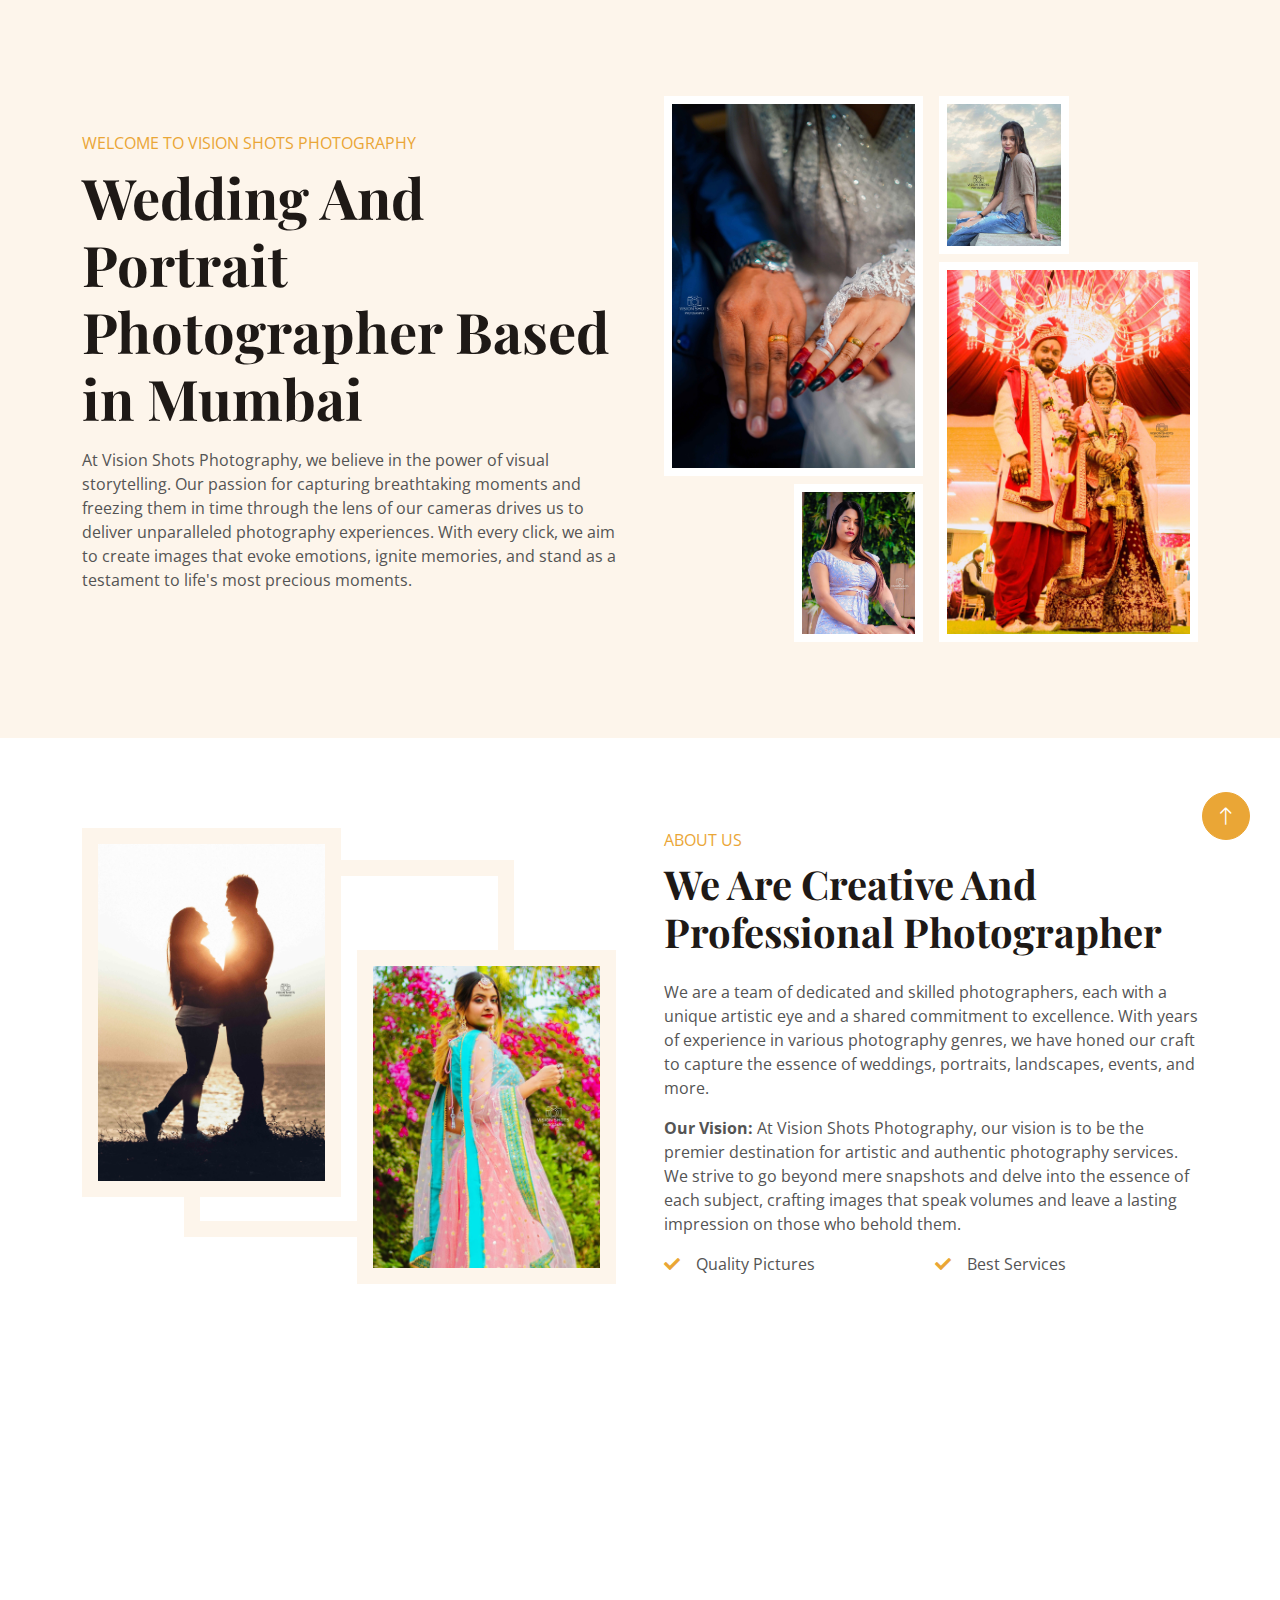
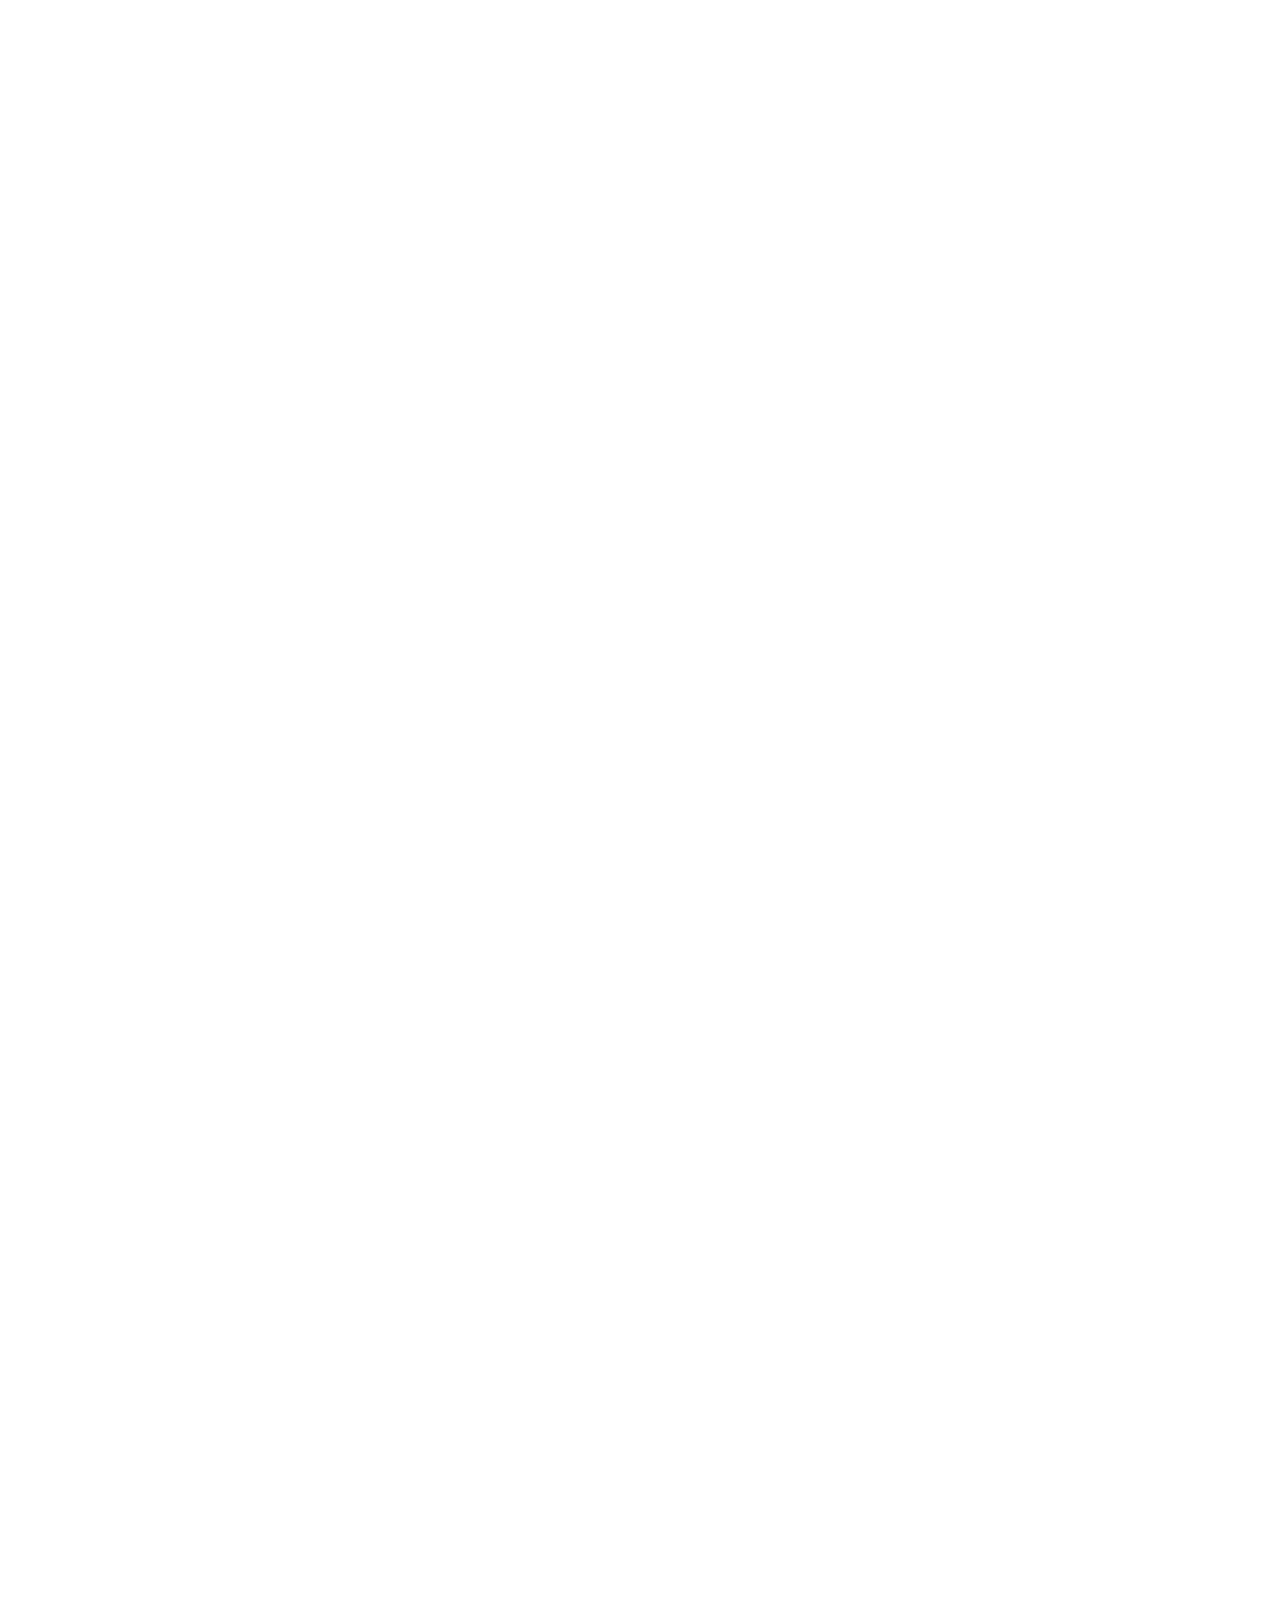
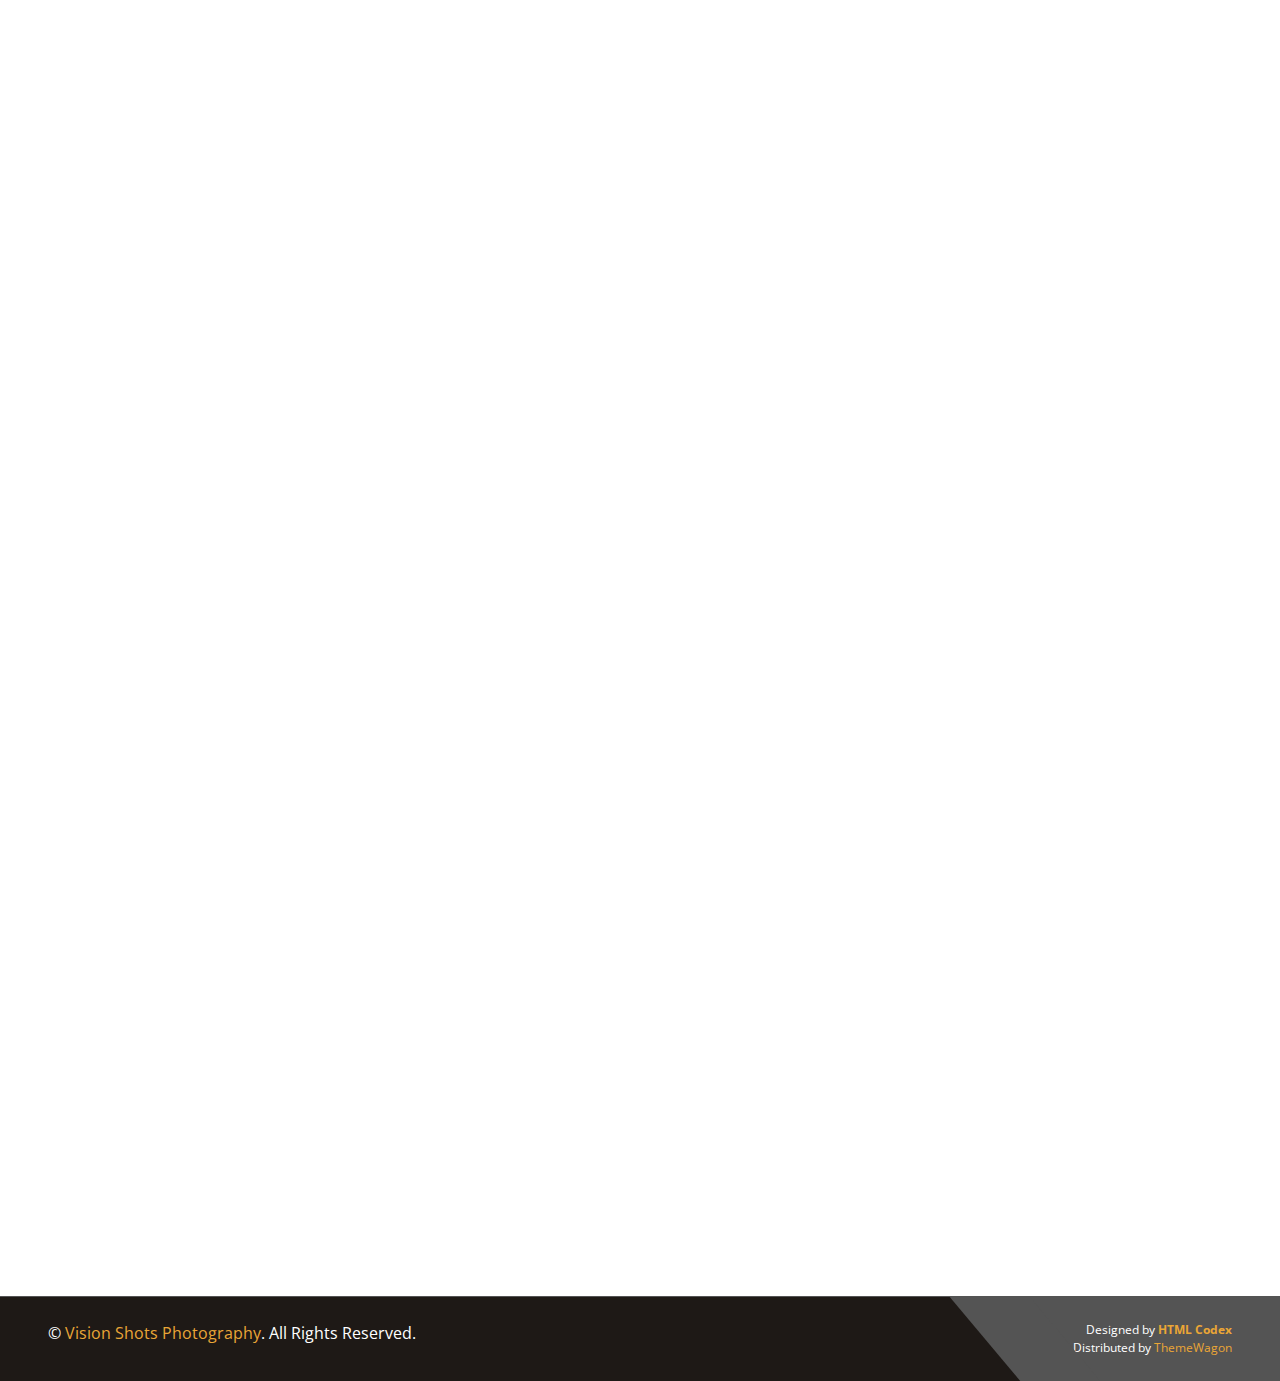
<file: index.html>
<!DOCTYPE html>
<html lang="en">

<head>
    <meta charset="utf-8">
    <title>Vision Shots Photography</title>
    <meta content="width=device-width, initial-scale=1.0" name="viewport">
    <meta content="" name="keywords">
    <meta content="" name="description">

    <!-- Favicon -->
    <link href="favicon.ico" rel="icon">

    <!-- Google Web Fonts -->
    <link rel="preconnect" href="https://fonts.googleapis.com">
    <link rel="preconnect" href="https://fonts.gstatic.com" crossorigin>
    <link href="https://fonts.googleapis.com/css2?family=Open+Sans:wght@400;500;600&family=Playfair+Display:wght@500;600;700&display=swap" rel="stylesheet"> 

    <!-- Icon Font Stylesheet -->
    <link href="https://cdnjs.cloudflare.com/ajax/libs/font-awesome/5.10.0/css/all.min.css" rel="stylesheet">
    <link href="https://cdn.jsdelivr.net/npm/bootstrap-icons@1.4.1/font/bootstrap-icons.css" rel="stylesheet">

    <!-- Libraries Stylesheet -->
    <link href="lib/animate/animate.min.css" rel="stylesheet">
    <link href="lib/owlcarousel/assets/owl.carousel.min.css" rel="stylesheet">
    <link href="lib/lightbox/css/lightbox.min.css" rel="stylesheet">

    <!-- Customized Bootstrap Stylesheet -->
    <link href="css/bootstrap.min.css" rel="stylesheet">

    <!-- Template Stylesheet -->
    <link href="css/style.css" rel="stylesheet">

    <!-- Testimonials js -->
    <script src="js/testimony.js"></script>
</head>

<body>
    <!-- Spinner Start -->
    <div id="spinner" class="show bg-white position-fixed translate-middle w-100 vh-100 top-50 start-50 d-flex align-items-center justify-content-center">
        <div class="spinner-grow text-primary" role="status"></div>
    </div>
    <!-- Spinner End -->


    <!-- Navbar Start -->
    <nav class="navbar navbar-expand-lg bg-white navbar-light fixed-top shadow py-lg-0 px-4 px-lg-5 wow fadeIn" data-wow-duration="0.25s" data-wow-delay="0s">
        <a href="index.html" class="navbar-brand d-block d-lg-none">
            <!-- <h1 class="text-primary">Vision Shots Photography</h1> -->
        </a>
        <button type="button" class="navbar-toggler" data-bs-toggle="collapse" data-bs-target="#navbarCollapse">
            <span class="navbar-toggler-icon"></span>
        </button>
        <div class="collapse navbar-collapse justify-content-between py-4 py-lg-0" id="navbarCollapse">
            <!-- <div class="navbar-nav ms-auto py-0">
                
            </div> -->
            <a href="index.html" class="navbar-brand bg-primary py-2 px-4 mx-3 d-none d-lg-block">
                <!-- <h1 class="text-white">Vision Shots Photography</h1> -->
            <img src="img/vision_logo.png" alt="" height="67">

            </a>
            <div class="navbar-nav ms-auto py-0">
                <a href="#home" class="nav-item nav-link" onclick="closeNavMob()">Home</a>
                <a href="#aboutus" class="nav-item nav-link" onclick="closeNavMob()">About</a>
                <div class="nav-item dropdown">
                    <a class="nav-link dropdown-toggle" data-bs-toggle="dropdown">Gallery</a>
                    <div class="dropdown-menu rounded-0 shadow-sm border-0 m-0">
                        <a href="gallery.html?id=prewedding" class="dropdown-item">Pre-Wedding</a>
                        <a href="gallery.html?id=wedding" class="dropdown-item">Wedding</a>
                        <a href="gallery.html?id=potraits" class="dropdown-item">Potraits</a>
                        <a href="gallery.html?id=fashion" class="dropdown-item">Fashion</a>
                        <a href="gallery.html?id=babyshoot" class="dropdown-item">Baby shoot</a>
                    </div>
                </div>
                <a href="#team" class="nav-item nav-link" onclick="closeNavMob()">Team</a>
                <a href="#contact" class="nav-item nav-link" onclick="closeNavMob()">Contact</a>
            </div>
        </div>
    </nav>
    <!-- Navbar End -->


    <!-- Header Start -->
    <div class="container-fluid hero-header bg-light py-5" id="home">
        <div class="container py-5">
            <div class="row g-5 align-items-center">
                <div class="col-lg-6">
                    <p class="text-primary text-uppercase mb-2 animated slideInDown">Welcome To Vision Shots Photography</p>
                    <h1 class="display-4 mb-3 animated slideInDown">Wedding And Portrait Photographer Based in Mumbai</h1>
                    <p class="animated slideInDown">At Vision Shots Photography, we believe in the power of visual storytelling. Our passion for capturing breathtaking moments and freezing them in time through the lens of our cameras drives us to deliver unparalleled photography experiences. With every click, we aim to create images that evoke emotions, ignite memories, and stand as a testament to life's most precious moments.</p>
                    <!-- div class="d-flex align-items-center pt-4 animated slideInDown">
                        <a href="" class="btn btn-primary py-3 px-4 me-5">Explore More</a>
                        <button type="button" class="btn-play" data-bs-toggle="modal"
                            data-src="https://www.youtube.com/embed/DWRcNpR6Kdc" data-bs-target="#videoModal">
                            <span></span>
                        </button>
                        <h5 class="ms-4 mb-0 d-none d-sm-block">Play Video</h5>
                    </div -->
                </div>
                <div class="col-lg-6 animated fadeIn">
                    <div class="row g-3">
                        <div class="col-6 text-end">
                            <img class="img-fluid bg-white p-2 w-100 mb-2" src="img/wedding2.jpg" alt="">
                            <img class="img-fluid bg-white p-2 w-50" src="img/fashion1.jpg" alt="">
                        </div>
                        <div class="col-6">
                            <img class="img-fluid bg-white p-2 w-50 mb-2" src="img/fashion2.jpg" alt="">
                            <img class="img-fluid bg-white p-2 w-100" src="img/wedding1.jpg" alt="">
                        </div>
                    </div>
                </div>
            </div>
        </div>
    </div>
    <!-- Header End -->


    <!-- About Start -->
    <div class="container-xxl pb-5" style="padding-top: 90px;" id="aboutus">
        <div class="container">
            <div class="row g-5">
                <div class="col-lg-6 wow fadeInUp" data-wow-duration="0.25s" data-wow-delay="0s">
                    <div class="row g-3 img-twice position-relative h-100">
                        <div class="col-6">
                            <img class="img-fluid bg-light p-3" src="img/wedding3.jpg" alt="">
                        </div>
                        <div class="col-6 align-self-end">
                            <img class="img-fluid bg-light p-3" src="img/fashion3.jpg" alt="">
                        </div>
                    </div>
                </div>
                <div class="col-lg-6 wow fadeInUp" data-wow-duration="0.25s" data-wow-delay="0s">
                    <div class="h-100">
                        <p class="text-primary text-uppercase mb-2">About Us</p>
                        <h1 class="display-6 mb-4">We Are Creative And Professional Photographer</h1>
                        <p>We are a team of dedicated and skilled photographers, each with a unique artistic eye and a shared commitment to excellence. With years of experience in various photography genres, we have honed our craft to capture the essence of weddings, portraits, landscapes, events, and more.</p>
                        <p><b>Our Vision:</b> At Vision Shots Photography, our vision is to be the premier destination for artistic and authentic photography services. We strive to go beyond mere snapshots and delve into the essence of each subject, crafting images that speak volumes and leave a lasting impression on those who behold them.</p>
                        <div class="row g-2 mb-4">
                            <div class="col-sm-6">
                                <i class="fa fa-check text-primary me-3"></i>Quality Pictures
                            </div>
                            <div class="col-sm-6">
                                <i class="fa fa-check text-primary me-3"></i>Best Services
                            </div>
                            <!-- div class="col-sm-6">
                                <i class="fa fa-check text-primary me-3"></i>On Time Delivery
                            </div>
                            <div class="col-sm-6">
                                <i class="fa fa-check text-primary me-3"></i>Home Delivery
                            </div -->
                        </div>
                        <!-- a class="btn btn-primary py-3 px-5" href="">Read More</a -->
                    </div>
                </div>
            </div>
        </div>
    </div>
    <!-- About End -->

    <!-- Project Start -->
    <div class="container-xxl py-5" id="project">
        <div class="container">
            <div class="text-center mx-auto mb-5 wow fadeInUp" data-wow-duration="0.25s" data-wow-delay="0s" style="max-width: 500px;">
                <p class="text-primary text-uppercase mb-2">Our Works</p>
                <h1 class="display-6 mb-0">Discover Our Unique And Creative Photoshoot</h1>
            </div>
            <div class="row g-3">
                <div class="col-lg-4 col-md-6 wow fadeInUp" data-wow-duration="0.25s" data-wow-delay="0s">
                    <div class="row g-3">
                        <div class="col-12">
                            <div class="project-item">
                                <img class="img-fluid" src="img/works/prewedding.jpg" alt="">
                                <a class="project-title h5 mb-0" href="gallery.html?id=prewedding">
                                    Pre-Wedding
                                </a>
                            </div>
                        </div>
                        <div class="col-12">
                            <div class="project-item">
                                <img class="img-fluid" src="img/works/wedding.jpg" alt="">
                                <a class="project-title h5 mb-0" href="gallery.html?id=wedding">
                                    Wedding
                                </a>
                            </div>
                        </div>
                    </div>
                </div>
                <div class="col-lg-4 col-md-6 wow fadeInUp" data-wow-duration="0.25s" data-wow-delay="0s">
                    <div class="row g-3">
                        <div class="col-12">
                            <div class="project-item">
                                <img class="img-fluid" src="img/works/portraits.jpg" alt="">
                                <a class="project-title h5 mb-0" href="gallery.html?id=potraits">
                                    Portrait
                                </a>
                            </div>
                        </div>
                    </div>
                </div>
                <div class="col-lg-4 col-md-6 wow fadeInUp" data-wow-duration="0.25s" data-wow-delay="0s">
                    <div class="row g-3">
                        <div class="col-12">
                            <div class="project-item">
                                <img class="img-fluid" src="img/works/fashion.jpg" alt="">
                                <a class="project-title h5 mb-0" href="gallery.html?id=fashion">
                                    Fashion
                                </a>
                            </div>
                        </div>
                        <div class="col-12">
                            <div class="project-item">
                                <img class="img-fluid" src="img/works/babyshootjpg.jpg" alt="">
                                <a class="project-title h5 mb-0" href="gallery.html?id=babyshoot">
                                    Baby Shoot
                                </a>
                            </div>
                        </div>
                    </div>
                </div>
            </div>
        </div>
    </div>
    <!-- Project End -->

    <!-- Testimonial Start -->
    <div class="container-xxl py-5">
        <div class="container">
            <div class="text-center mx-auto mb-5 wow fadeInUp" data-wow-delay="0.1s" style="max-width: 500px;">
                <p class="text-primary text-uppercase mb-2">Client's Review</p>
                <h1 class="display-6 mb-0">Our Customers Stories</h1>
            </div>
            <div class="owl-carousel testimonial-carousel wow fadeInUp" id="testimonial-block" data-wow-delay="0.1s">
                
            </div>
        </div>
    </div>
    <!-- Testimonial End -->
    
    <!-- Team Start -->
    <div class="container-xxl px-0 pb-5" style="padding-top: 90px;" id="team">
        <div class="text-center mx-auto mb-5 wow fadeInUp" data-wow-duration="0.25s" data-wow-delay="0s" style="max-width: 500px;">
            <p class="text-primary text-uppercase mb-2">Our Team</p>
            <h1 class="display-6 mb-0">Creative Photograher And Videographer</h1>
        </div>
        <div class="row g-0">
            <div class="col-md-4 wow fadeIn" data-wow-duration="0.25s" data-wow-delay="0s">
                <div class="row g-0 flex-column  align-items-center">
                    <div class="col-sm-9">
                        <div class="team-img position-relative">
                            <img class="img-fluid" src="img\Elias-Team-1.jpg" alt="">
                        </div>
                    </div>
                    <div class="col-sm-9">
                        <div class="h-100 p-3 d-flex flex-column justify-content-between">
                            <div class="mb-3">
                                <h4>Elias Saldhana</h4>
                                <span>Photographer | Editor</span>
                            </div>
                            <p>Capturing moments and crafting visual stories through the lens and editing suite.</p>
                            <div class="d-flex">
                                <!--a class="btn btn-square btn-outline-primary rounded-circle me-2" href=""><i class="fab fa-facebook-f"></i></a>
                                <a class="btn btn-square btn-outline-primary rounded-circle me-2" href=""><i class="fab fa-twitter"></i></a -->
                                <a class="btn btn-square btn-outline-primary rounded-circle me-2" href="https://instagram.com/vision_shots_photography?igshid=MzRlODBiNWFlZA=="><i class="fab fa-instagram"></i></a>
                            </div>
                        </div>
                    </div>
                </div>
            </div>
            <div class="col-md-4 wow fadeIn" data-wow-duration="0.25s" data-wow-delay="0s">
                <div class="row g-0 flex-column align-items-center">
                    <div class="col-sm-9">
                        <div class="team-img position-relative">
                            <img class="img-fluid" src="img\Rushi-Team-2.jpg" alt="">
                        </div>
                    </div>
                    <div class="col-sm-9">
                        <div class="h-100 p-3 d-flex flex-column justify-content-between">
                            <div class="mb-3">
                                <h4>Rushi Shinde</h4>
                                <span>Photographer | Videographer</span>
                            </div>
                            <p>A skilled photographer and meticulous editor, transforming moments into captivating visual narratives.</p>
                            <div class="d-flex">
                                <!-- a class="btn btn-square btn-outline-primary rounded-circle me-2" href=""><i class="fab fa-facebook-f"></i></a>
                                <a class="btn btn-square btn-outline-primary rounded-circle me-2" href=""><i class="fab fa-twitter"></i></a -->
                                <a class="btn btn-square btn-outline-primary rounded-circle me-2" href="https://instagram.com/pixomatic_photography?igshid=MzRlODBiNWFlZA=="><i class="fab fa-instagram"></i></a>
                            </div>
                        </div>
                    </div>
                </div>
            </div>
            <div class="col-md-4 wow fadeIn" data-wow-duration="0.25s" data-wow-delay="0s">
                <div class="row g-0 flex-column align-items-center">
                    <div class="col-sm-9">
                        <div class="team-img position-relative">
                            <img class="img-fluid" src="img\Justin-Team-3.jpg" alt="">
                        </div>
                    </div>
                    <div class="col-sm-9">
                        <div class="h-100 p-3 d-flex flex-column justify-content-between">
                            <div class="mb-3">
                                <h4>Justin Mendonsa</h4>
                                <span>Photographer | Editor</span>
                            </div>
                            <p>A versatile artist with a camera and an editing suite, transforming images into captivating stories.</p>
                            <div class="d-flex">
                                <!-- a class="btn btn-square btn-outline-primary rounded-circle me-2" href=""><i class="fab fa-facebook-f"></i></a>
                                <a class="btn btn-square btn-outline-primary rounded-circle me-2" href=""><i class="fab fa-twitter"></i></a -->
                                <a class="btn btn-square btn-outline-primary rounded-circle me-2" href="https://instagram.com/rushi_shinde_photography_?igshid=MzRlODBiNWFlZA=="><i class="fab fa-instagram"></i></a>
                            </div>
                        </div>
                    </div>
                </div>
            </div>
        </div>
    </div>
    <!-- Team End -->



    <!-- Footer Start -->
    <div class="container-fluid footer position-relative bg-dark text-white-50 mt-5 py-5 px-4 px-lg-5 wow fadeIn" data-wow-duration="0.25s" data-wow-delay="0.1s">
        <div class="row g-5 py-5" id="contact">
            <div class="col-lg-6 pe-lg-5">
                <a href="index.html" class="navbar-brand">
                    <h1 class="display-5 text-primary text-wrap">Vision Shots Photography</h1>
                </a>
                <p>Book your shoot with me and my team and get your precious moments captured by us.</p>
                <p><i class="fa fa-map-marker-alt me-2"></i>Panvel, Navi Mumbai 410206</p>
                <p><i class="fa fa-phone-alt me-2"></i>                    
                    <a class="text-decoration-none" href="tel:+91-8928986658">+91 8928986658</a>,
                    <a class="text-decoration-none" href="tel:+91-8669092261">+91 8669092261</a>                    
                </p>
                <p><i class="fa fa-envelope me-2"></i>
                    <a class="text-decoration-none" href="mailto:visionshotsphotography1@gmail.com">visionshotsphotography1@gmail.com</a>
                </p>
                <div class="d-flex justify-content-start mt-4">
                    <!-- a class="btn btn-square btn-outline-primary rounded-circle me-2" href="#"><i class="fab fa-twitter"></i></a -->
                    <a class="btn btn-square btn-outline-primary rounded-circle me-2" href="https://wa.me/8669092261"><i class="fab fa-whatsapp"></i></a>
                    <a class="btn btn-square btn-outline-primary rounded-circle me-2" href="https://instagram.com/vision_shots_photography?igshid=MzRlODBiNWFlZA=="><i class="fab fa-instagram"></i></a>
                    <a class="btn btn-square btn-outline-primary rounded-circle me-2" href="https://www.facebook.com/profile.php?id=100090133834678&mibextid=LQQJ4d"><i class="fab fa-facebook-f"></i></a>
                </div>
            </div>
            <div class="col-lg-6 ps-lg-5">
                <div class="row g-5">
                    <div class="col-sm-6 col-md-8 col-lg-9">
                        <h4 class="text-light mb-4">Contact Us</h4>
                        <form id="contact-form"
                        action="https://docs.google.com/forms/u/0/d/e/1FAIpQLScPVejMdI6avZuIfElxQJAf8scqMj3n9sLPoitOMI7GTCEL5Q/formResponse"
                        method="post" target="_blank">
                        <input class="form-control mb-3 me-sm-5 required" name="emailAddress" type="email" placeholder="Email" required onkeyup="enableSubmit()">
                        <input class="form-control mb-3 me-sm-5 required" name="entry.1908797338" type="name" placeholder="Name" required onkeyup="enableSubmit()">
                        <input class="form-control mb-3 me-sm-5" name="entry.648562308" type="tel" placeholder="Phone number">
                        <textarea class="form-control mb-3 me-sm-5" name="entry.1646533005" type="text" rows="3" value=" " placeholder="Send us a message"></textarea>
                        <button class="btn btn-primary p-2 d-flex align-items-center" type="submit" id="form-submit" disabled>
                            <div class="spinner-border text-light spinner-border-sm d-none me-1" role="status" id="contact-spinner">
                                <span class="visually-hidden">Loading...</span>
                            </div>
                            Send Message
                        </button>
                        <input class="d-none" id="form-reset" type="reset" value="Reset">
                        </form>
                        <iframe class="d-none" src="" frameborder="0" name="myIframe"></iframe>
                    </div>
                    <!--div class="col-sm-6">
                        <h4 class="text-light mb-4">Contact Us</h4>
                        <form name="submit-to-google-sheet">
                            <fieldset id="contact-fieldset">
                                <input class="form-control mb-3 me-sm-5" name="email" type="email" placeholder="Email" required>
                                <input class="form-control mb-3 me-sm-5" name="name" type="name" placeholder="Name" required>
                                <input class="form-control mb-3 me-sm-5" name="phone" type="tel" placeholder="Phone number" required>
                                <textarea class="form-control mb-3 me-sm-5" name="message" type="text" rows="3" placeholder="Send us a message"></textarea>
                                <button class="btn btn-primary p-2 d-flex align-items-center" type="submit">
                                    <div class="spinner-border text-light spinner-border-sm d-none me-1" role="status" id="contact-spinner">
                                        <span class="visually-hidden">Loading...</span>
                                    </div>
                                    Send Message
                                </button>
                            </fieldset>
                        </form>
                    </div>
                    <div class="col-sm-12">
                        <h4 class="text-light mb-4">Newsletter</h4>
                        <div class="w-100">
                            <div class="input-group">
                                <input type="text" class="form-control border-0 bg-secondary" style="padding: 20px 30px;" placeholder="Your Email Address"><button class="btn btn-primary px-4">Sign Up</button>
                            </div>
                        </div>
                    </div -->
                </div>
            </div>
        </div>
    </div>
    <!-- Footer End -->


    <!-- Copyright Start -->
    <div class="container-fluid bg-dark text-white border-top border-secondary px-0">
        <div class="d-flex flex-column flex-md-row justify-content-between">
            <div class="py-4 px-5 text-center text-md-start">
                <p class="mb-0">&copy; <a class="text-primary" href="#">Vision Shots Photography</a>. All Rights Reserved.</p>
            </div>
            <div class="py-4 px-5 bg-secondary footer-shape position-relative text-center text-md-end" style="font-size: 12px;">
                <!--/*** This template is free as long as you keep the footer author’s credit link/attribution link/backlink. If you'd like to use the template without the footer author’s credit link/attribution link/backlink, you can purchase the Credit Removal License from "https://htmlcodex.com/credit-removal". Thank you for your support. ***/-->
                <p class="mb-0">Designed by <a class="text-primary fw-bold" href="https://htmlcodex.com">HTML Codex</a></p>  Distributed by <a href="https://themewagon.com" target="_blank" >ThemeWagon</a>
            </div>
        </div>
    </div>
    <!-- Copyright End -->


    <!-- Back to Top -->
    <a href="#" class="btn btn-lg btn-primary btn-lg-square rounded-circle back-to-top"><i class="bi bi-arrow-up"></i></a>

    <!-- Submit to google sheet   -->
              
    <script>
      const scriptURL = 'https://script.google.com/macros/s/AKfycbzlZcU99trbVXyAGX_W-P7EF2ay1uP_p9f_s017b1l2E5dGYM62ivg5RGiXsqphtqKA/exec'
      const form = document.forms['submit-to-google-sheet']
        window.onpaint = setTestimonials();
    </script> 

    <!-- JavaScript Libraries -->
    <script src="https://code.jquery.com/jquery-3.4.1.min.js"></script>
    <script src="https://cdn.jsdelivr.net/npm/bootstrap@5.0.0/dist/js/bootstrap.bundle.min.js"></script>
    <script src="lib/wow/wow.min.js"></script>
    <script src="lib/easing/easing.min.js"></script>
    <script src="lib/waypoints/waypoints.min.js"></script>
    <script src="lib/counterup/counterup.min.js"></script>
    <script src="lib/owlcarousel/owl.carousel.min.js"></script>
    <script src="lib/lightbox/js/lightbox.min.js"></script>

    <!-- Template Javascript -->
    <script src="js/main.js"></script>
</body>

</html>
</file>
<file: css/style.css>
/********** Template CSS **********/
:root {
    --primary: #EAA636;
    --secondary: #545454;
    --light: #FDF5EB;
    --dark: #1E1916;
}

.back-to-top {
    position: fixed;
    display: none;
    right: 30px;
    bottom: 60px;
    z-index: 99;
}


/*** Spinner ***/
#spinner {
    opacity: 0;
    visibility: hidden;
    transition: opacity .5s ease-out, visibility 0s linear .5s;
    z-index: 99999;
}

#spinner.show {
    transition: opacity .5s ease-out, visibility 0s linear 0s;
    visibility: visible;
    opacity: 1;
}


/*** Button ***/
.btn {
    font-weight: 500;
    transition: .5s;
}

.btn.btn-primary {
    color: #FFFFFF;
}

.btn-square {
    width: 38px;
    height: 38px;
}

.btn-sm-square {
    width: 32px;
    height: 32px;
}

.btn-lg-square {
    width: 48px;
    height: 48px;
}

.btn-square,
.btn-sm-square,
.btn-lg-square {
    padding: 0;
    display: flex;
    align-items: center;
    justify-content: center;
    font-weight: normal;
}


/*** Navbar ***/
.navbar.fixed-top {
    display: none;
    transition: .5s;
}

.navbar .navbar-nav .nav-link {
    padding: 20px 15px;
    color: var(--dark);
    font-size: 18px;
    font-weight: 600;
    outline: none;
}

.navbar .navbar-nav .nav-link:hover,
.navbar .navbar-nav .nav-link.active {
    color: var(--primary);
}

@media (max-width: 991.98px) {
    .navbar .navbar-nav .nav-link  {
        padding: 10px 0;
    }
}

.navbar .dropdown-toggle::after {
    border: none;
    content: "\f107";
    font-family: "Font Awesome 5 Free";
    font-weight: 900;
    vertical-align: middle;
    margin-left: 8px;
}

@media (min-width: 992px) {
    .navbar .nav-item .dropdown-menu {
        display: block;
        border: none;
        margin-top: 0;
        top: 150%;
        right: 15px;
        opacity: 0;
        visibility: hidden;
        transition: .5s;
    }

    .navbar .nav-item:hover .dropdown-menu {
        top: 100%;
        visibility: visible;
        transition: .5s;
        opacity: 1;
    }
}


/*** Header ***/
.btn-play {
    position: relative;
    display: block;
    box-sizing: content-box;
    width: 16px;
    height: 26px;
    border-radius: 100%;
    border: none;
    outline: none !important;
    padding: 18px 20px 20px 28px;
    background: var(--primary);
}

.btn-play:before {
    content: "";
    position: absolute;
    z-index: 0;
    left: 50%;
    top: 50%;
    transform: translateX(-50%) translateY(-50%);
    display: block;
    width: 60px;
    height: 60px;
    background: var(--primary);
    border-radius: 100%;
    animation: pulse-border 1500ms ease-out infinite;
}

.btn-play:after {
    content: "";
    position: absolute;
    z-index: 1;
    left: 50%;
    top: 50%;
    transform: translateX(-50%) translateY(-50%);
    display: block;
    width: 60px;
    height: 60px;
    background: var(--primary);
    border-radius: 100%;
    transition: all 200ms;
}

.btn-play span {
    display: block;
    position: relative;
    z-index: 3;
    width: 0;
    height: 0;
    left: -1px;
    border-left: 16px solid #FFFFFF;
    border-top: 11px solid transparent;
    border-bottom: 11px solid transparent;
}

@keyframes pulse-border {
    0% {
        transform: translateX(-50%) translateY(-50%) translateZ(0) scale(1);
        opacity: 1;
    }

    100% {
        transform: translateX(-50%) translateY(-50%) translateZ(0) scale(2);
        opacity: 0;
    }
}

.modal-video .modal-dialog {
    position: relative;
    max-width: 800px;
    margin: 60px auto 0 auto;
}

.modal-video .modal-body {
    position: relative;
    padding: 0px;
}

.modal-video .close {
    position: absolute;
    width: 30px;
    height: 30px;
    right: 0px;
    top: -30px;
    z-index: 999;
    font-size: 30px;
    font-weight: normal;
    color: #FFFFFF;
    background: #000000;
    opacity: 1;
}

.hero-header .breadcrumb-item+.breadcrumb-item::before {
    color: var(--secondary);
}


/*** Facts ***/
.fact-item {
    transition: .3s;
}

.fact-item:hover {
    margin-top: -10px;
    background: #FFFFFF !important;
    box-shadow: 0 0 45px rgba(0, 0, 0, .07);
}


/*** About ***/
.img-twice::before {
    position: absolute;
    content: "";
    width: 60%;
    height: 80%;
    top: 10%;
    left: 20%;
    border: 1rem solid var(--light);
    z-index: -1;
}


/*** Service ***/
.service-item,
.service-item * {
    transition: .3s;
}

.service-item:hover {
    margin-top: -10px;
    background: var(--primary) !important;
}

.service-item:hover * {
    color: var(--light);
}

.service-item .service-overlay {
    position: absolute;
    width: 100%;
    height: 100%;
    top: 0;
    left: 0;
    display: flex;
    align-items: center;
    justify-content: center;
    background: rgba(0, 0, 0, .5);
    overflow: hidden;
    opacity: 0;
    transition: .5s;
}

.service-item:hover .service-overlay {
    opacity: 1;
}


/*** Project ***/
.project-item {
    position: relative;
}

.project-item .project-title {
    position: absolute;
    top: auto;
    right: 1rem;
    bottom: 1rem;
    left: 1rem;
    padding: 1rem;
    text-align: center;
    background: #FFFFFF;
    transition: .5s;
}

.project-item:hover .project-title {
    color: #FFFFFF;
    background: var(--primary);
}


/*** Team ***/

.team-img > img{
    max-height: 350px;
    width: 100%;
    object-fit: contain;
}

/*** Testimonial ***/
.testimonial-carousel .owl-item .testimonial-item img {
    width: 60px;
    height: 60px;
}

.testimonial-carousel .owl-item .testimonial-item,
.testimonial-carousel .owl-item .testimonial-item * {
    transition: .5s;
}

.testimonial-carousel .owl-item.center .testimonial-item {
    background: var(--primary) !important;
}

.testimonial-carousel .owl-item.center .testimonial-item * {
    color: #FFFFFF !important;
}

.testimonial-carousel .owl-nav {
    margin-top: 30px;
    display: flex;
    justify-content: center;
}

.testimonial-carousel .owl-nav .owl-prev,
.testimonial-carousel .owl-nav .owl-next {
    margin: 0 12px;
    width: 50px;
    height: 50px;
    display: flex;
    align-items: center;
    justify-content: center;
    border-radius: 50px;
    font-size: 22px;
    color: var(--light);
    background: var(--primary);
    transition: .5s;
}

.testimonial-carousel .owl-nav .owl-prev:hover,
.testimonial-carousel .owl-nav .owl-next:hover {
    color: var(--primary);
    background: var(--dark);
}


/*** Footer ***/
@media (min-width: 992px) {
    .footer::after {
        position: absolute;
        content: "";
        width: 1px;
        height: 100%;
        top: 0;
        left: 50%;
        background: var(--secondary);
    }
}

.footer-shape::before {
    position: absolute;
    content: "";
    width: 80px;
    height: 100%;
    top: 0;
    left: -40px;
    background: var(--secondary);
    transform: skew(40deg);
}

.footer .btn.btn-link {
    display: block;
    margin-bottom: 5px;
    padding: 0;
    text-align: left;
    color: rgba(255, 255, 255, .5);
    font-weight: normal;
    text-transform: capitalize;
    transition: .3s;
}

.footer .btn.btn-link::before {
    position: relative;
    content: "\f105";
    font-family: "Font Awesome 5 Free";
    font-weight: 900;
    color: rgba(255, 255, 255, .5);
    margin-right: 10px;
}

.footer .btn.btn-link:hover {
    color: var(--primary);
    letter-spacing: 1px;
    box-shadow: none;
}

/* Contact block */
.contact-block-width{
    width: 70%;
}

@media (max-width: 1024px){
    .contact-block-width{
        width: 80%;
    }
}

@media (max-width: 768px){
    .contact-block-width{
        width: 100%;
    }
}

.img-size{
    object-fit: contain;
    margin:20px;
    height: calc(100vh - 200px) !important;
    max-width: 85vw;
}
.img-normal-size{
    object-fit: contain;
    /* width: 50px; */
    /* margin:20px; */
    margin: auto;
    height: 275px !important;
    cursor: pointer;
}
.img-nav-size{
    object-fit: contain;
    /* width: 50px; */
    /* margin:20px; */
    max-height: 125px !important;
}

.img-nav-size:focus-visible{
    border: none;
    outline: none
}

.carousel-indicator{
    position: fixed;
    width: 100vw !important;
    margin: 0px;
    display: flex;
    overflow-x: auto;
    bottom: 10px;
}
.carousel-indicator button {
    /* width: 80px !important;
    text-indent: 0px !important; */
    background: none;
    border: none;
    outline: none
    /* margin: auto; */
}
.carousel-indicator button:focus-visible {
    background: none;
    border: none;
}

.carousel-indicator button:first-child {
    margin-left: auto;
}

.carousel-indicator button:last-child {
    margin-right: auto;
}

.image-gallery{
    display: grid;
    align-items: center;
    grid-template-columns: repeat(auto-fit, minmax(200px, 1fr));
    grid-gap: 1rem;
    grid-template-rows: auto;
    /* grid-area: repeat(9,a); */
}
</file>
